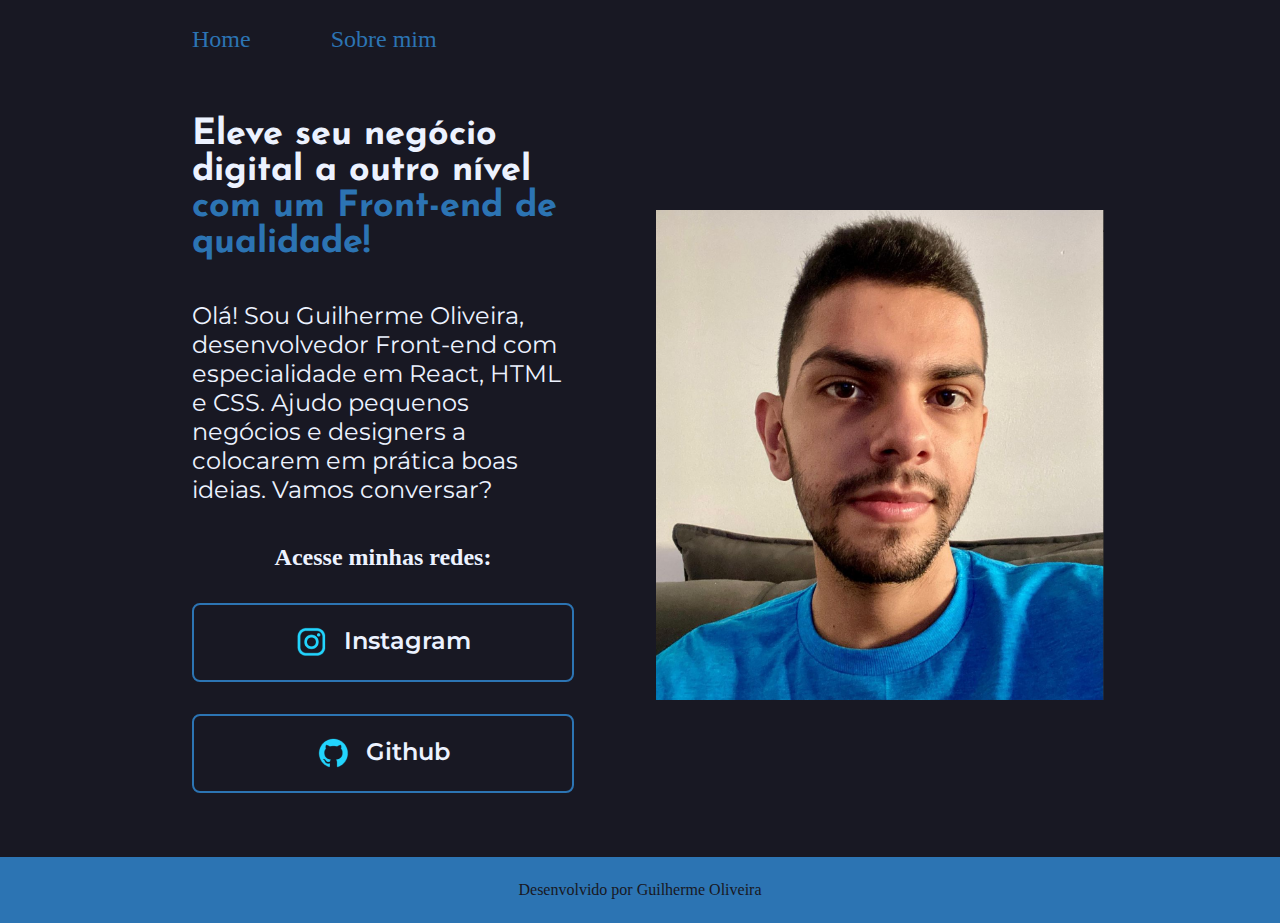
<file: index.html>
<!DOCTYPE html>
<html lang="pt-br">
<head>
    <meta charset="UTF-8">
    <meta http-equiv="X-UA-Compatible" content="IE=edge">
    <meta name="viewport" content="width=device-width, initial-scale=1.0">
    <title>Portfolio</title>
    <link rel="stylesheet" href="./styles/style.css">
</head>
<body>
    <header class="cabecalho">
        <nav class="cabecalho__menu">
            <a class="cabecalho__menu__link" href="index.html">Home</a>
            <a class="cabecalho__menu__link" href="about.html">Sobre mim</a>
        </nav>
    </header>
    <main class="apresentacao">
        <section class="apresentaçao__conteudo">
            <h1 class="apresentaçao__conteudo__titulo">Eleve seu negócio digital a outro nível <strong class="titulo-destaque">com um Front-end de qualidade!</strong></h1>
            <p class="apresentaçao__conteudo__texto">Olá! Sou Guilherme Oliveira, desenvolvedor Front-end com especialidade em React, HTML e CSS. Ajudo pequenos negócios e designers a colocarem em prática boas ideias. Vamos conversar?</p>
                <div class="apresentacao__links">
                    <h2 class="apresentacao__links__subtitulo">Acesse minhas redes:</h2>
                    <a class="apresentacao__links__link" href="https://instagram.com/gui_ocruz">
                        <img src="./assets/instagram.png">
                        Instagram
                    </a>
                    <a class="apresentacao__links__link" href="https://github.com/gui-ocruz">
                        <img src="./assets/github.png">
                        Github
                    </a>
                </div>
        </section>
        <img class="apresentacao__imagem" src="./assets/eu.png" alt="Foto do rosto de Guilherme Oliveira">
    </main>
    <footer class="rodape">
        <p>Desenvolvido por Guilherme Oliveira</p>
    </footer>
</body>
</html>
</file>
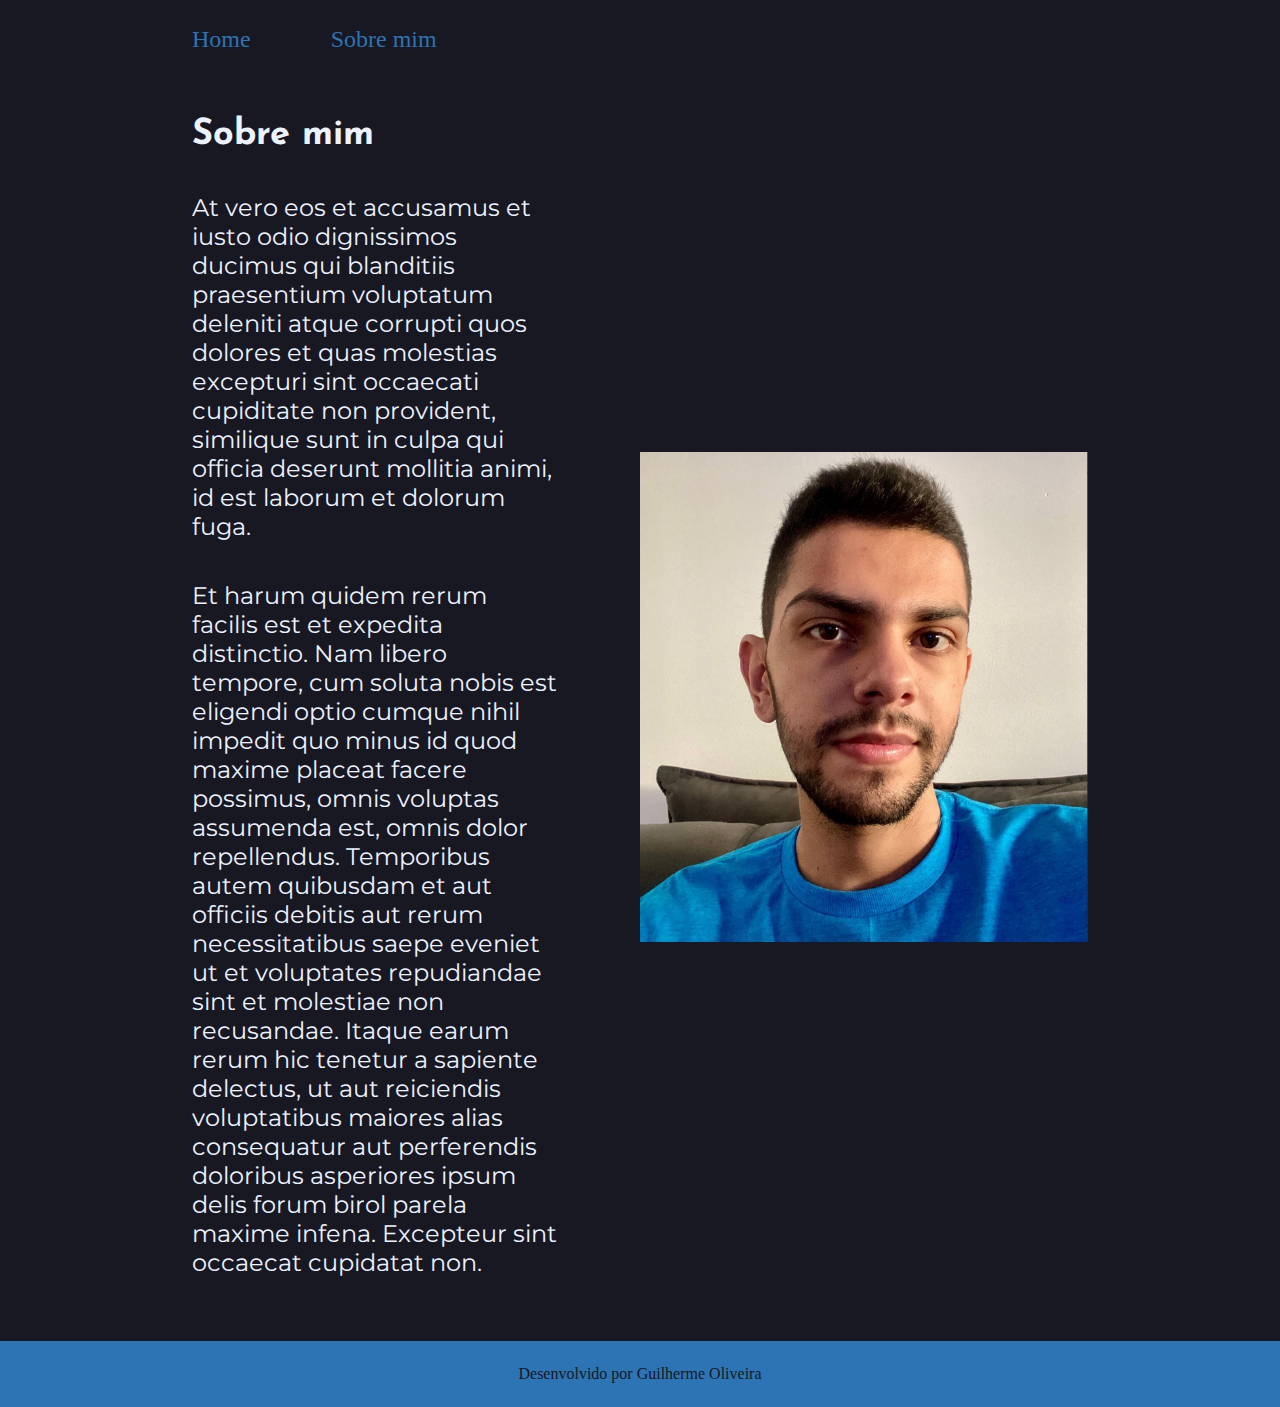
<file: about.html>
<!DOCTYPE html>
<html lang="pt-br">
<head>
    <meta charset="UTF-8">
    <meta http-equiv="X-UA-Compatible" content="IE=edge">
    <meta name="viewport" content="width=device-width, initial-scale=1.0">
    <title>Sobre mim</title>
    <link rel="stylesheet" href="./styles/style.css">
</head>
<body>
    <header class="cabecalho">
        <nav class="cabecalho__menu">
            <a class="cabecalho__menu__link" href="index.html">Home</a>
            <a class="cabecalho__menu__link" href="about.html">Sobre mim</a>
        </nav>
    </header>
    <main class="apresentacao">
        <section class="apresentaçao__conteudo">
            <h1 class="apresentaçao__conteudo__titulo">Sobre mim</h1>
            <p class="apresentaçao__conteudo__texto">At vero eos et accusamus et iusto odio dignissimos ducimus qui blanditiis praesentium voluptatum deleniti atque corrupti quos dolores et quas molestias excepturi sint occaecati cupiditate non provident, similique sunt in culpa qui officia deserunt mollitia animi, id est laborum et dolorum fuga.</p>
            <p class="apresentaçao__conteudo__texto">Et harum quidem rerum facilis est et expedita distinctio. Nam libero tempore, cum soluta nobis est eligendi optio cumque nihil impedit quo minus id quod maxime placeat facere possimus, omnis voluptas assumenda est, omnis dolor repellendus. Temporibus autem quibusdam et aut officiis debitis aut rerum necessitatibus saepe eveniet ut et voluptates repudiandae sint et molestiae non recusandae. Itaque earum rerum hic tenetur a sapiente delectus, ut aut reiciendis voluptatibus maiores alias consequatur aut perferendis doloribus asperiores ipsum delis forum birol parela maxime infena. Excepteur sint occaecat cupidatat non.</p>
        </section>
        <img class="apresentacao__imagem" src="./assets/eu.png" alt="Foto do rosto de Guilherme Oliveira">
    </main>
    <footer class="rodape">
        <p>Desenvolvido por Guilherme Oliveira</p>
    </footer>
</body>
</html>
</file>
<file: styles/style.css>
@import url('https://fonts.googleapis.com/css2?family=Josefin+Sans:wght@100&family=Montserrat:wght@400;600&display=swap');

:root{
    --cor-primaria: #181823;
    --cor-secundaria: #ECF2FF;
    --cor-terciaria: #2C74B3;
    --cor-hover: #144272;

    --fonte-principal: 'Josefin Sans', sans-serif;
    --fonte-secundaria: 'Montserrat', sans-serif;
}

* {
    margin: 0;
    padding: 0;
}

body {
    box-sizing: border-box;
    background-color:var(--cor-primaria);
    color: var(--cor-secundaria);
}

.cabecalho{
    padding: 2% 0% 0% 15%;;
}

.cabecalho__menu{
    display: flex;
    gap: 80px;
}

.cabecalho__menu__link{
    font-family: var(--fonte-secundaria)
    font-weight: 600;
    font-size: 1.5rem;
    color: var(--cor-terciaria);
    text-decoration: none;
}

.titulo-destaque {
    color: var(--cor-terciaria);
}

.apresentacao {
    padding: 5% 15%;
    display: flex;
    align-items: center;
    justify-content: space-between;
    gap: 82px;
}

.apresentaçao__conteudo {
    width: 50%;
    display: flex;
    flex-direction: column;
    gap: 40px;
}

.apresentaçao__conteudo__titulo {
    font-size: 2.25rem;
    font-family: var(--fonte-principal);
}

.apresentaçao__conteudo__texto {
    font-size: 1.5rem;
    font-family: var(--fonte-secundaria)
    ;
}

.apresentacao__links {
    display: flex;
    flex-direction: column;
    justify-content: space-between;
    align-items: center;
    gap: 32px;
}

.apresentacao__links__link {
    display: flex;
    justify-content: center;
    gap: 16px;
    border: 2px solid var(--cor-terciaria);
    width: 378px;
    text-align: center;
    border-radius: 8px;
    font-size: 1.5rem;
    font-weight: 600;
    padding: 21.5px 0;
    text-decoration: none;
    color: var(--cor-secundaria);
    font-family: var(--fonte-secundaria)
}

.apresentacao__links__subtitulo {
    font-family: var(--fonte-principal)
    font-size: 1.5rem;
}

.apresentacao__links__link:hover {
    background-color: var(--cor-hover);
}

.rodape {
    color: var(--cor-primaria);
    background-color: var(--cor-terciaria);
    padding: 24px;
    text-align: center;
    font-family: var(--fonte-secundariaSS)
    font-size: 1.5rem;
}

.apresentacao__imagem {
    width: 50%;
}

@media (max-width: 1200px) {
    .cabecalho {
        padding: 10%;
    }

    .cabecalho__menu {
        justify-content: center;
    }
    
    .apresentacao{
        flex-direction: column-reverse;
        padding: 5%;
    }

    .apresentaçao__conteudo {
        width: auto;
    }

}
</file>
